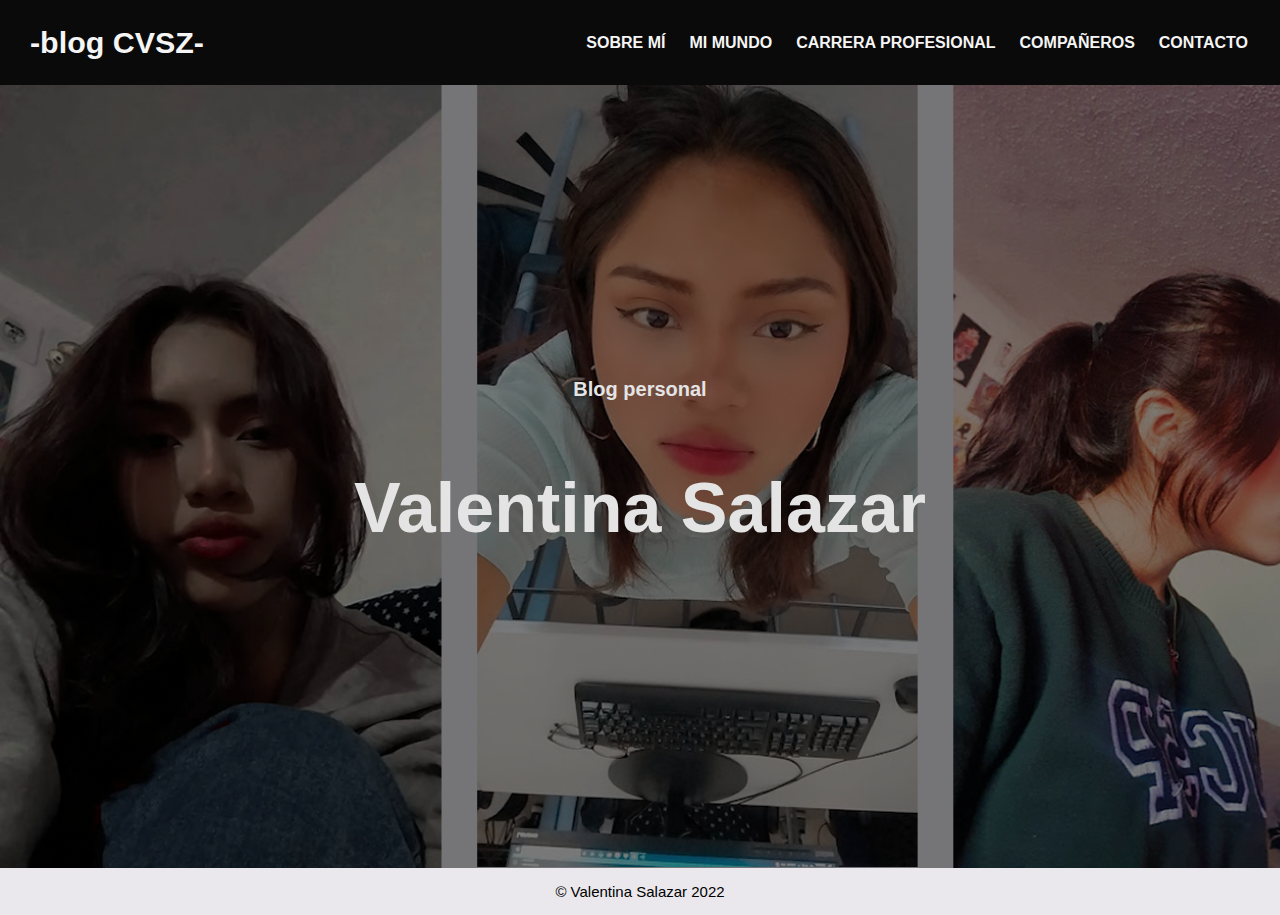
<file: index.html>
<!DOCTYPE html>
<html lang="es">
<head>
    <meta name="description" content="Camila Valentina Salazar Zúñiga">
    <meta name="author" content="Camila Valentina Salazar Zúñiga">
    <title>Camila Valentina Salazar Zúñiga</title>
    <link rel="stylesheet" href="style.css">
</head>
<body>
    <header>
        <div class="container">
            <a href="index.html" class="logo"> -blog CVSZ-</a>
            <nav>
                <a href="biografia.html"> SOBRE MÍ </a>
                <a href="hobbies.html"> MI MUNDO </a>
                <a href="carrera.html"> CARRERA PROFESIONAL </a>
                <a href="compañeres.html"> COMPAÑEROS </a>
                <a href="contacto.html"> CONTACTO</a>
            </nav>
        </div>
    </header>

    <section id="first">
        <p>Blog personal</p>
        <h1> Valentina Salazar </h1>
    </section>

    <footer>
        <div class="container">
            <p>&copy; Valentina Salazar 2022</p>
        </div>
    </footer>

</body>
</html>
</file>
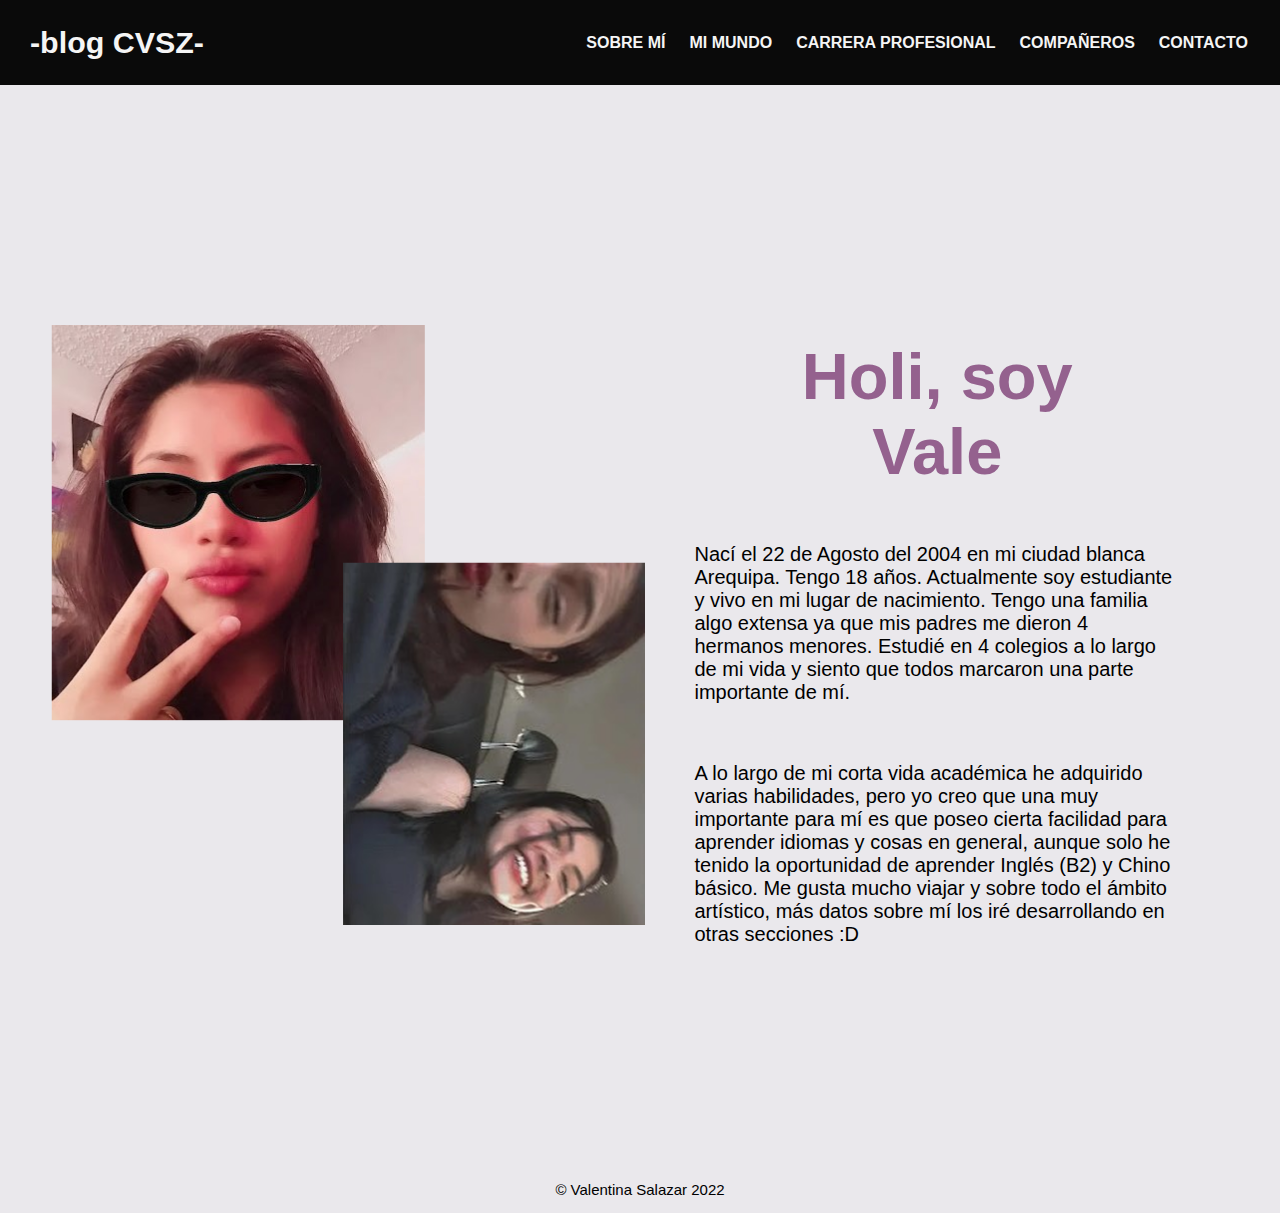
<file: biografia.html>
<!DOCTYPE html>
<html lang="es">
<head>
    <title> Camila Valentina Salazar Zúñiga</title>
    <link rel="stylesheet" href="style.css">
</head>
<body>
    <header>
        <div class="container">
            <a href="index.html" class="logo"> -blog CVSZ-</a>
            <nav>
                <a href="biografia.html"> SOBRE MÍ </a>
                <a href="hobbies.html"> MI MUNDO </a>
                <a href="carrera.html"> CARRERA PROFESIONAL </a>
                <a href="compañeres.html"> COMPAÑEROS </a>
                <a href="contacto.html"> CONTACTO</a>
            </nav>
        </div>
    </header>

    <section id="biografia">
        <div class="containerlmnt">
        <div class="img-yo"></div>
        <div class="textobio">
        <h2> Holi, soy Vale </h2>
        <p> Nací el 22 de Agosto del 2004 en mi ciudad blanca Arequipa. Tengo 18 años.
             Actualmente soy estudiante y vivo en mi lugar de nacimiento. Tengo una familia 
             algo extensa ya que mis padres me dieron 4 hermanos menores. Estudié en 4 colegios
             a lo largo de mi vida y siento que todos marcaron una parte importante de mí.
        </p>
        <br>
        <p>
             A lo largo de mi corta vida académica he adquirido varias habilidades, pero yo creo
              que una muy importante para mí es que poseo cierta facilidad para aprender idiomas
              y cosas en general, aunque solo he tenido la oportunidad de aprender Inglés (B2) y Chino básico.
              Me gusta mucho viajar y sobre todo el ámbito artístico, más datos sobre mí los iré desarrollando
              en otras secciones :D
        </p>
        </div>
    </div>
    </section>

    <footer>
        <div class="container">
            <p>&copy; Valentina Salazar 2022</p>
        </div>
    </footer>

</body>
</html></html>
</file>
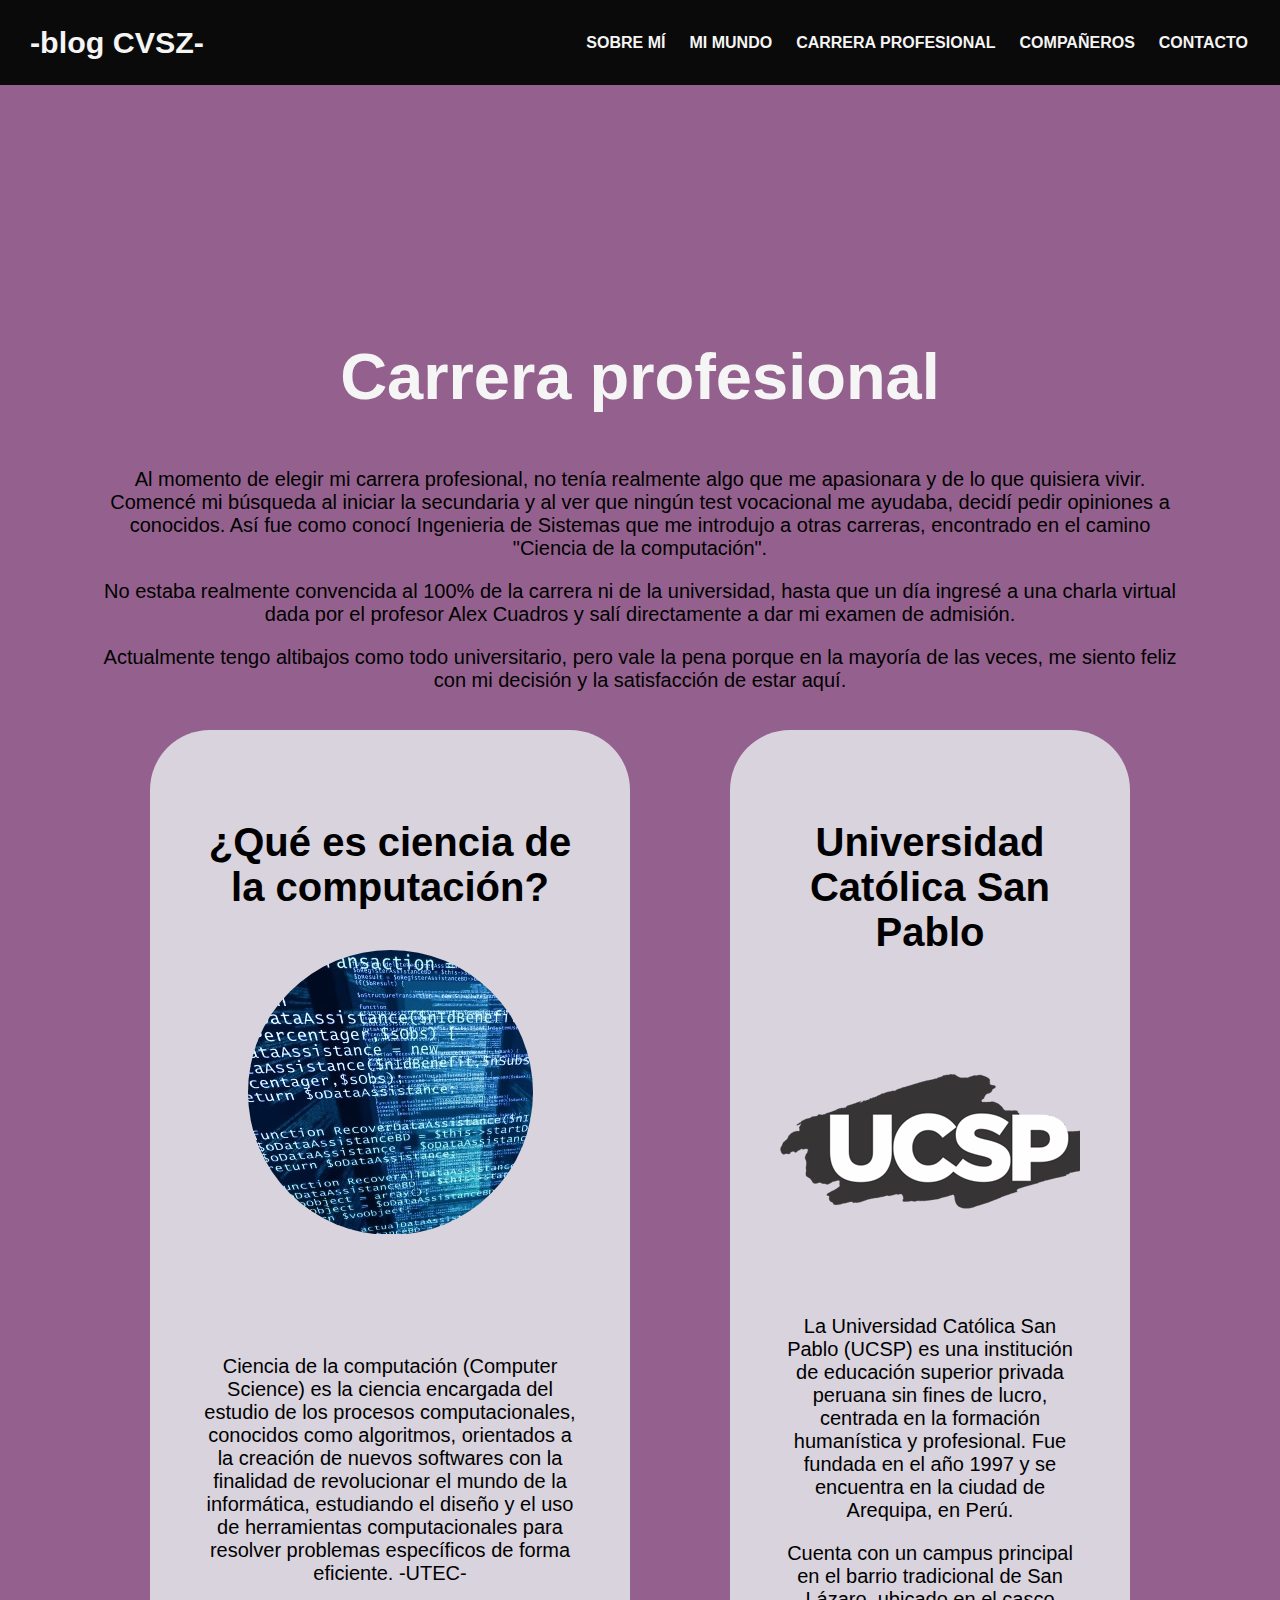
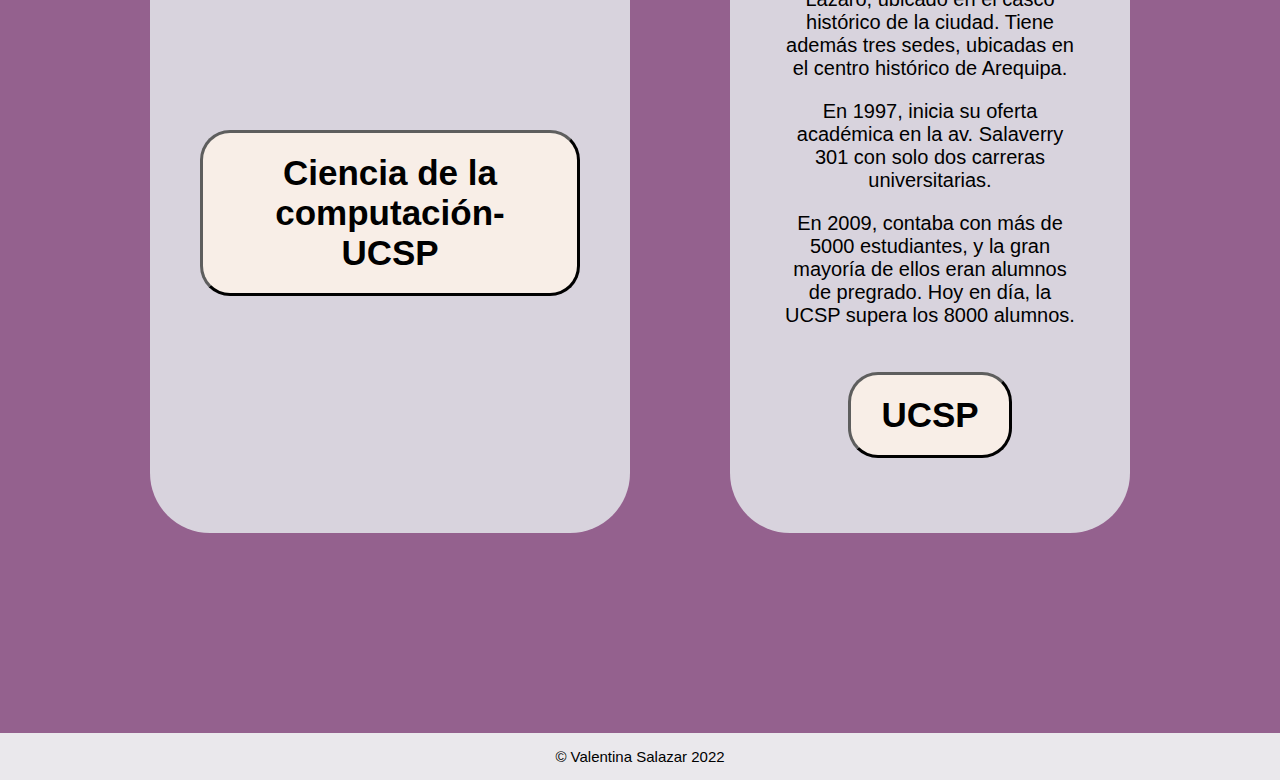
<file: carrera.html>
<!DOCTYPE html>
<html lang="es">
<head>
    <title>Camila Valentina Salazar Zúñiga</title>
    <link rel="stylesheet" href="style.css">
</head>
<body>
    
    <header>
        <div class="container">
            <a href="index.html" class="logo"> -blog CVSZ-</a>
            <nav>
                <a href="biografia.html"> SOBRE MÍ </a>
                <a href="hobbies.html"> MI MUNDO </a>
                <a href="carrera.html"> CARRERA PROFESIONAL </a>
                <a href="compañeres.html"> COMPAÑEROS </a>
                <a href="contacto.html"> CONTACTO</a>
            </nav>
        </div>
    </header>

    <section id="Carrera">
        <h2>Carrera profesional</h2>
        <section id="descripcion">
            <p>Al momento de elegir mi carrera profesional, no tenía realmente 
                algo que me apasionara y de lo que quisiera vivir. Comencé mi búsqueda 
                al iniciar la secundaria y al ver que ningún test vocacional me ayudaba, 
                decidí pedir opiniones a conocidos. Así fue como conocí Ingenieria de 
                Sistemas que me introdujo a otras carreras, encontrado en el camino "Ciencia
                 de la computación".
            </p>
            <p>No estaba realmente convencida al 100% de la carrera ni de la universidad, hasta 
                que un día ingresé a una charla virtual dada por el profesor Alex Cuadros y salí
                 directamente a dar mi examen de admisión.
            </p>
            <p>Actualmente tengo altibajos como todo universitario, pero vale la pena porque en la 
                mayoría de las veces, me siento feliz con mi decisión y la satisfacción de estar aquí.
            </p>
                <br>
        </section>
        <div class="containerlmnt">
        <section id="ccomp">
                <h3>¿Qué es ciencia de la computación?</h3>
                <div class="img-ccomp"></div>
                <p>Ciencia de la computación (Computer Science) es la ciencia
                    encargada del estudio de los procesos computacionales, 
                    conocidos como algoritmos, orientados a la creación de 
                    nuevos softwares con la finalidad de revolucionar el mundo
                     de la informática, estudiando el diseño y el uso de 
                     herramientas computacionales para resolver problemas 
                     específicos de forma eficiente. -UTEC-</p>
                <form action="https://cs.ucsp.edu.pe/pregrado/" target="_blank">
                    <button>Ciencia de la computación- UCSP</button>
                </form>
        </section>
    
        <section id="universidad">
                <h3>Universidad Católica San Pablo </h3>
                <div class="img-ucsp"></div>
                <p>La Universidad Católica San Pablo (UCSP) es una institución de
                     educación superior privada peruana sin fines de lucro, 
                     centrada en la formación humanística y profesional. Fue fundada
                      en el año 1997 y se encuentra en la ciudad de Arequipa, en Perú.</p>
                <p>Cuenta con un campus principal en el barrio tradicional de San Lázaro,
                     ubicado en el casco histórico de la ciudad. Tiene además tres sedes,
                      ubicadas en el centro histórico de Arequipa.</p>
                <p>En 1997, inicia su oferta académica en la av. Salaverry 301 con solo dos
                     carreras universitarias.</p>
                <p>En 2009, contaba con más de 5000 estudiantes, y la gran mayoría de ellos
                     eran alumnos de pregrado. Hoy en día, la UCSP supera los 8000 alumnos.</p>
                <form action="https://ucsp.edu.pe/" target="_blank">
                    <button> UCSP </button>
                </form>
        </section>
    </div>
    </section>

    <footer>
        <div class="container">
            <p>&copy; Valentina Salazar 2022</p>
        </div>
    </footer>
</body>
</html></html>
</file>
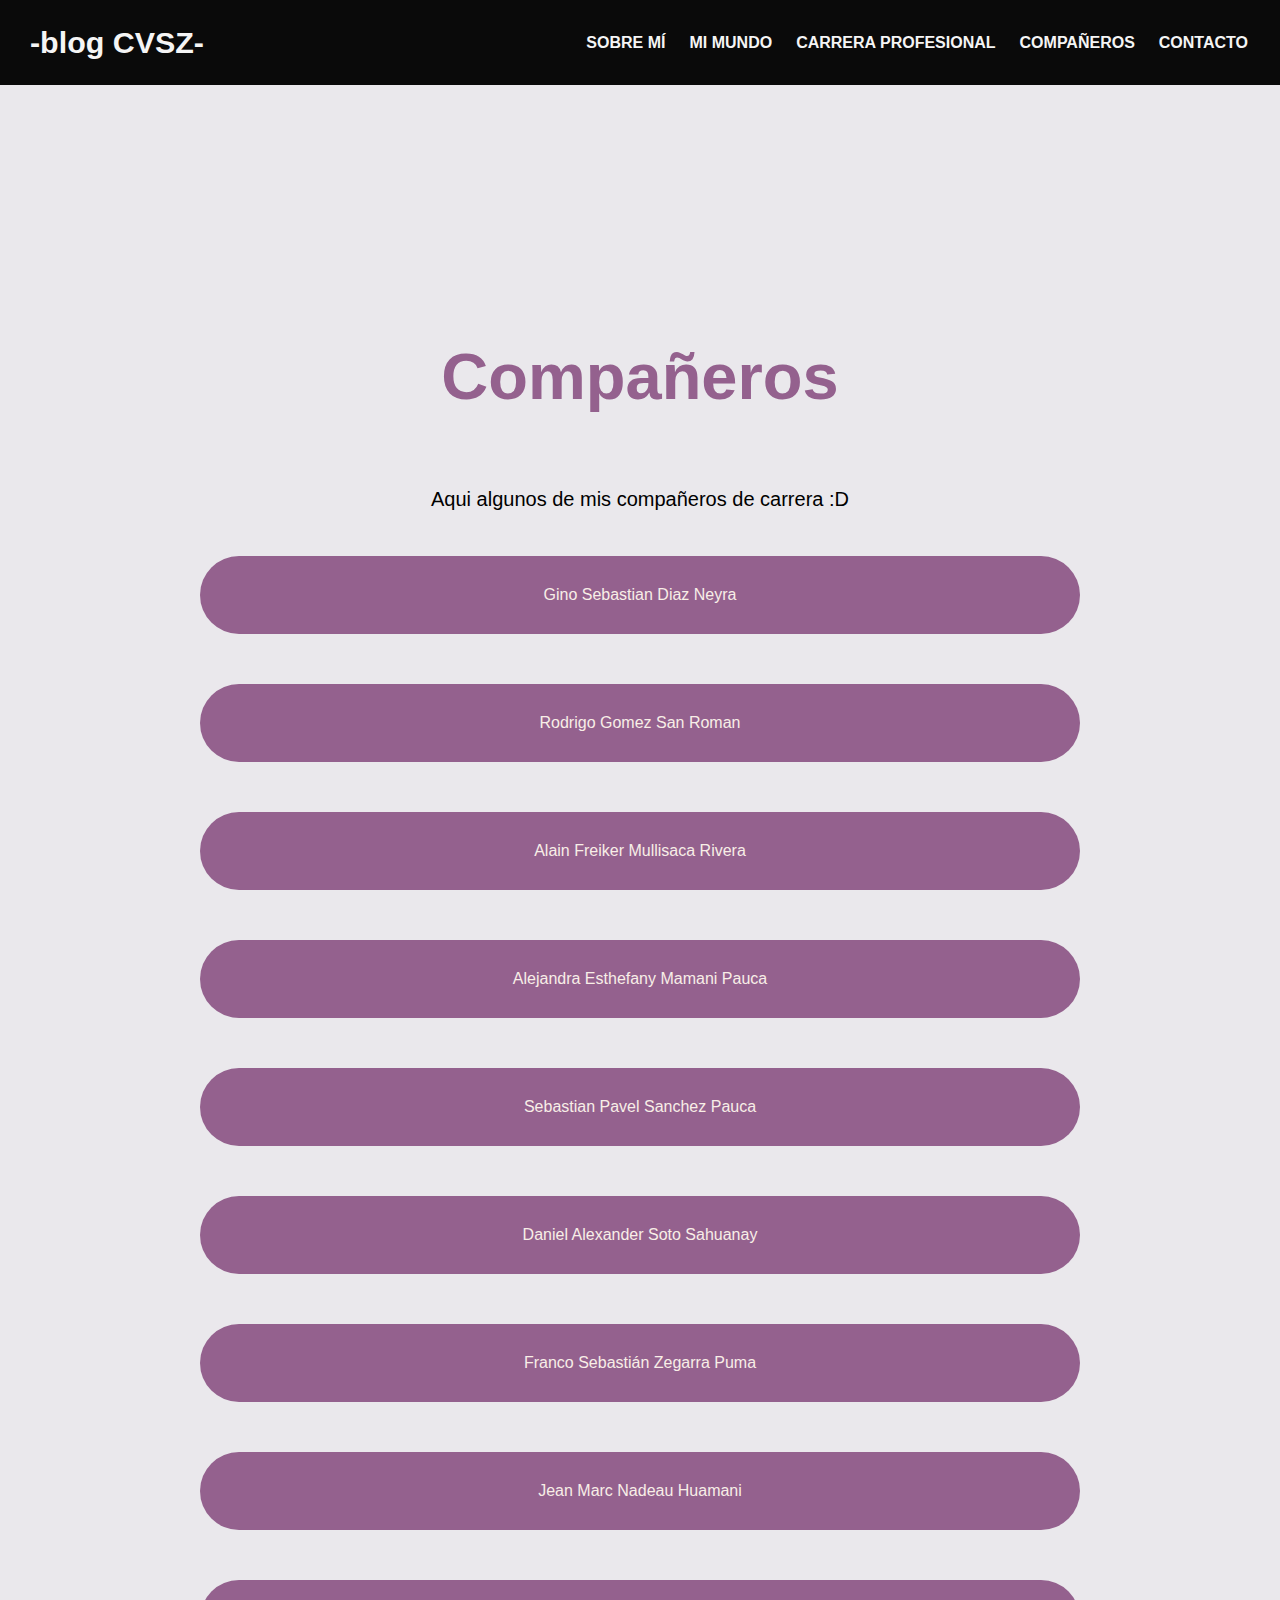
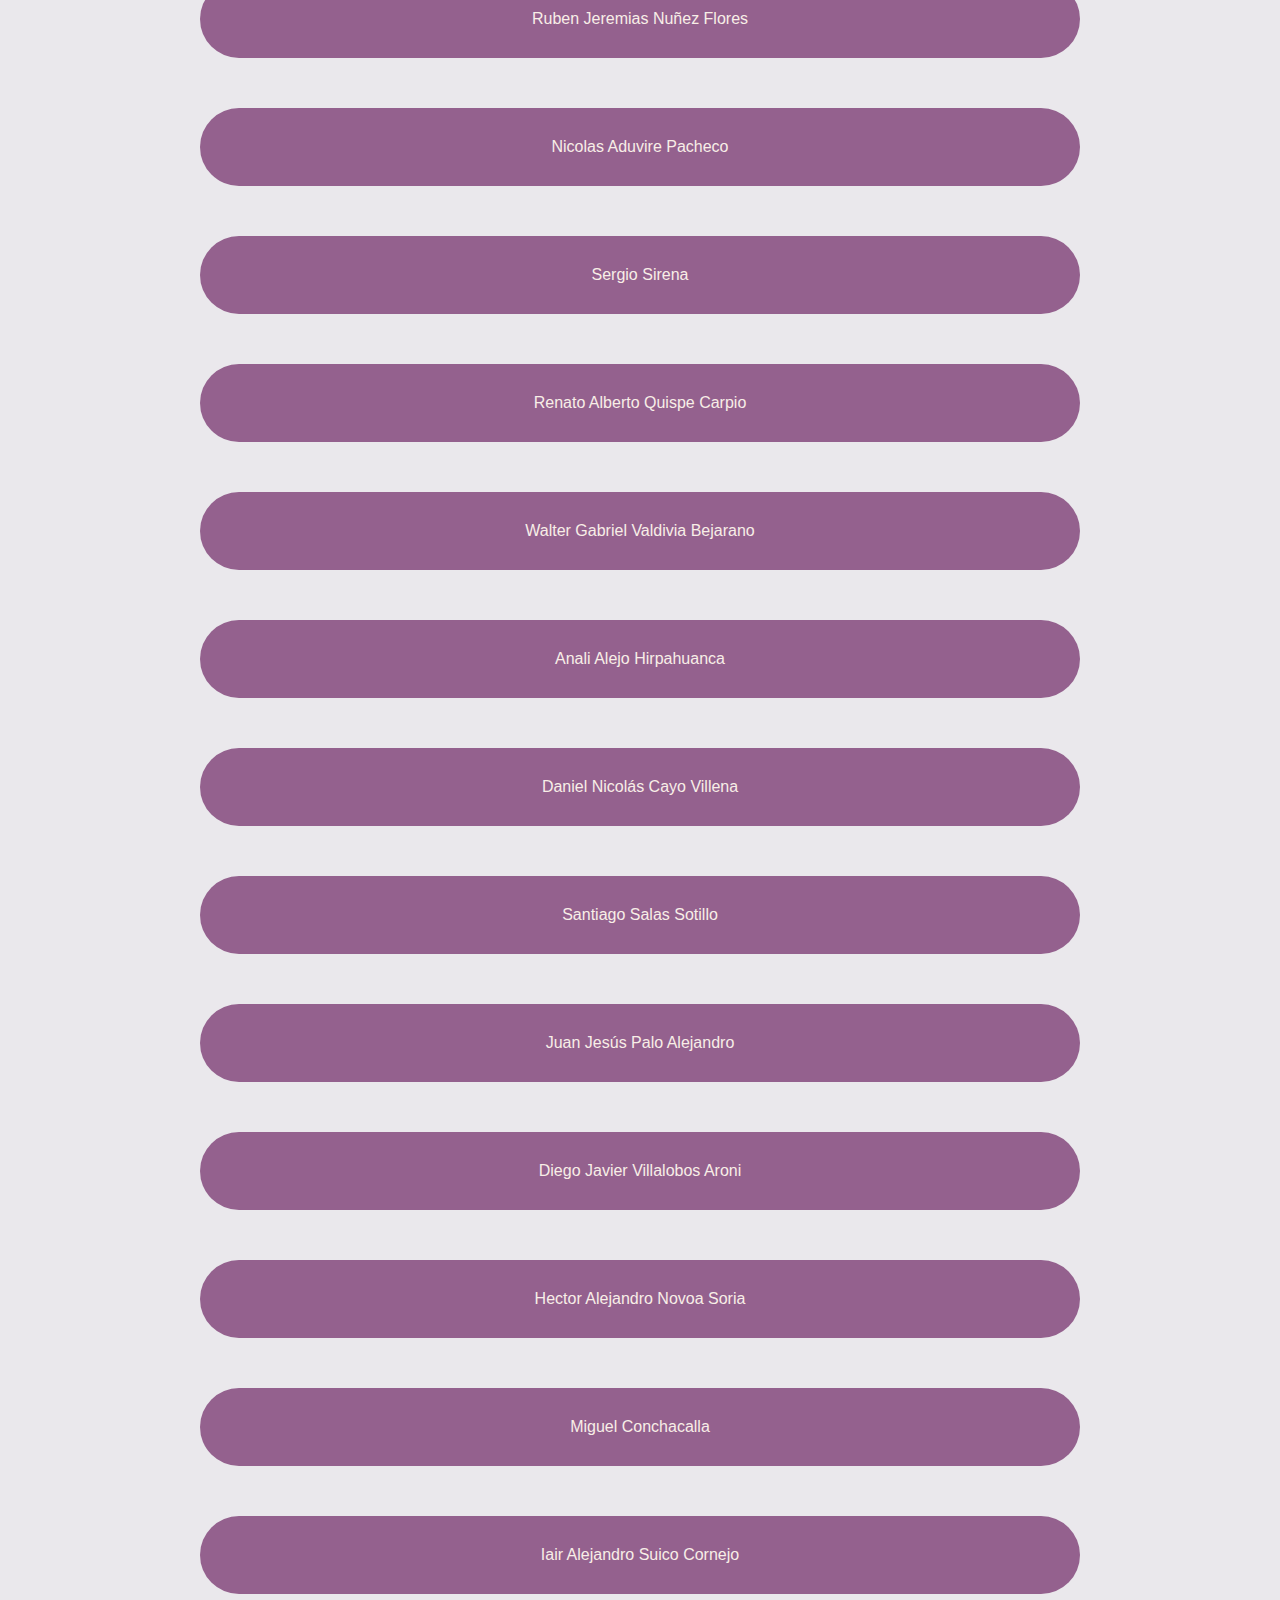
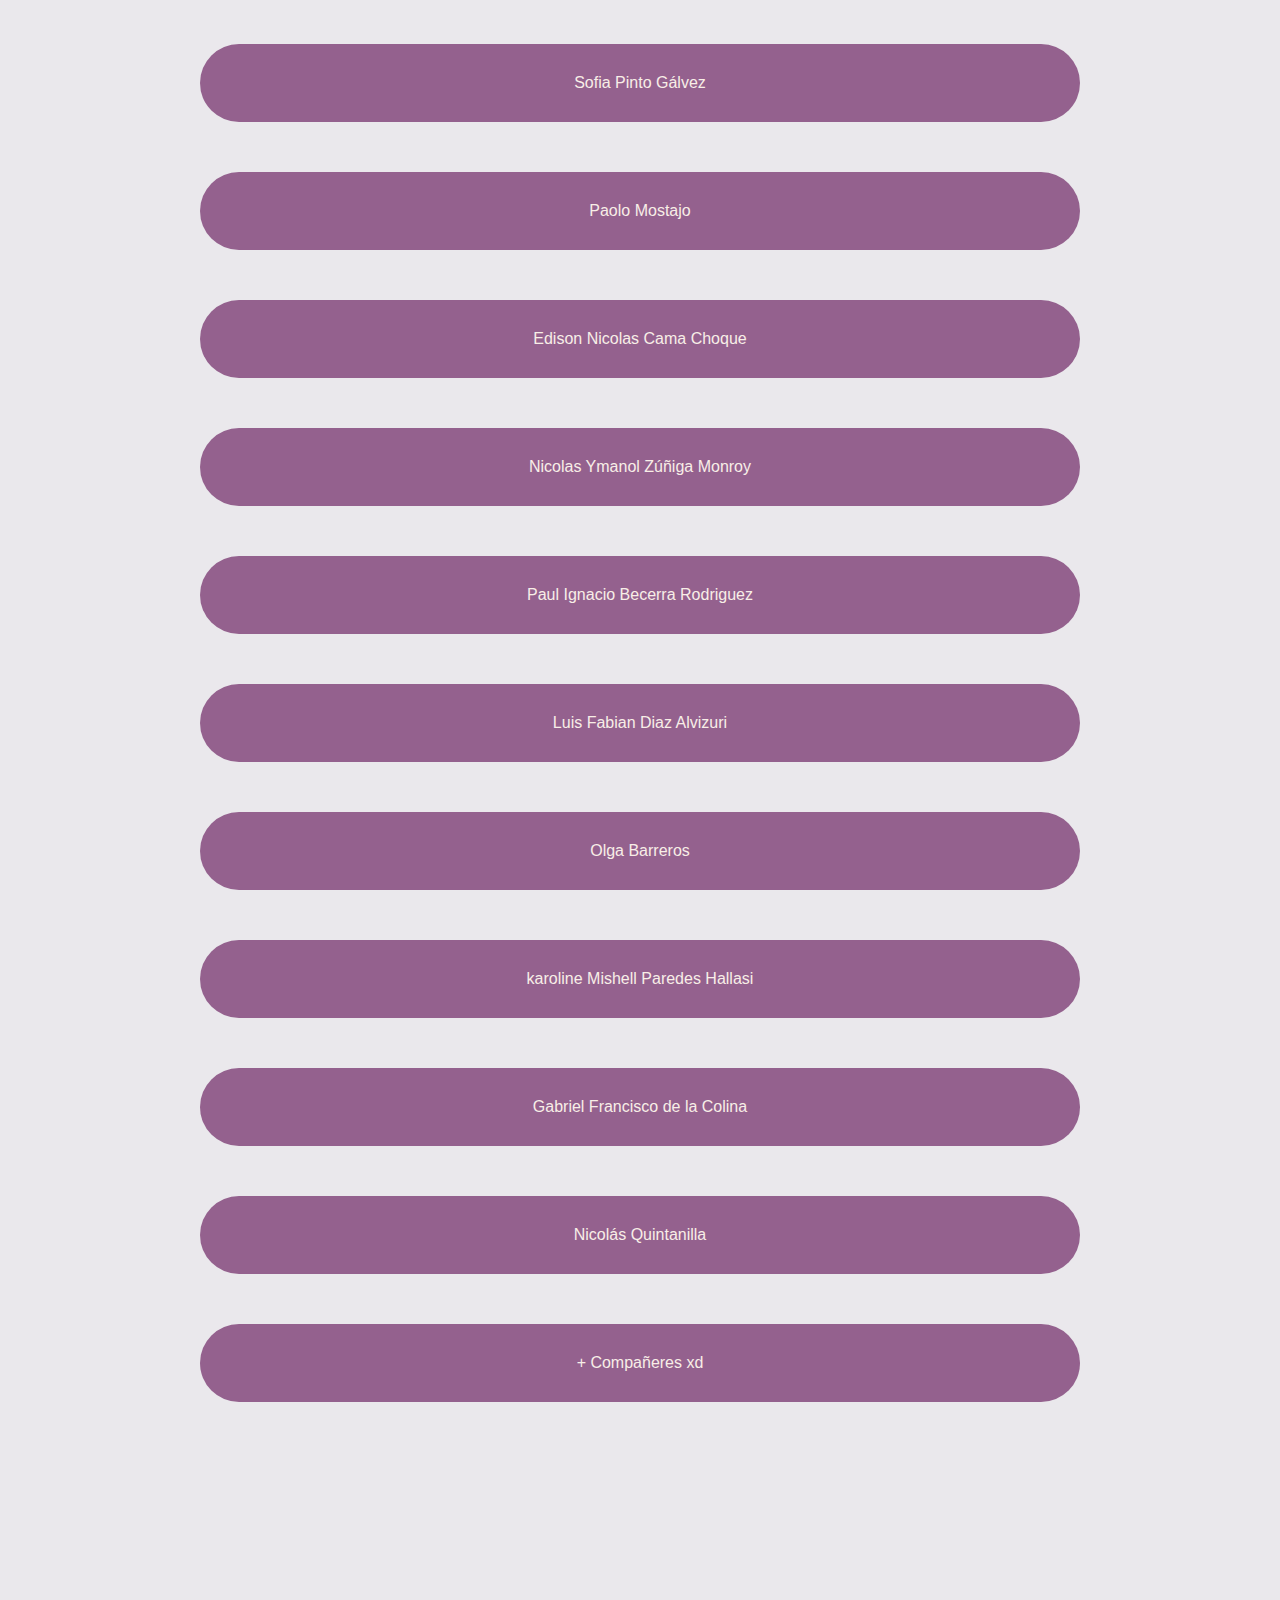
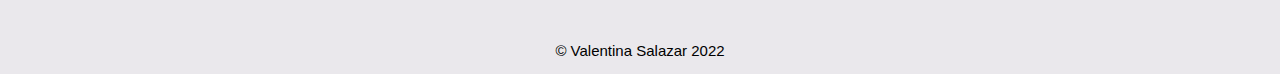
<file: compañeres.html>
<!DOCTYPE html>
<html lang="es">
<head>
    <title>Camila Valentina Salazar Zúñiga</title>
    <link rel="stylesheet" href="style.css">
</head>
<body>
    
    <header>
        <div class="container">
            <a href="index.html" class="logo"> -blog CVSZ-</a>
            <nav>
                <a href="biografia.html"> SOBRE MÍ </a>
                <a href="hobbies.html"> MI MUNDO </a>
                <a href="carrera.html"> CARRERA PROFESIONAL </a>
                <a href="compañeres.html"> COMPAÑEROS </a>
                <a href="contacto.html"> CONTACTO</a>
            </nav>
        </div>
    </header>

    <section id="compañeres">
        <h2>Compañeros</h2>
        <p> Aqui algunos de mis compañeros de carrera :D</p>
        <a href="https://ginosebastiand.github.io/" target="_blank"> Gino Sebastian Diaz Neyra</a>
        <a href="https://rodrigo-gomez-san-roman.web.app/" target="_blank">Rodrigo Gomez San Roman</a>
        <a href="https://frac722.github.io/" target="_blank"> Alain Freiker Mullisaca Rivera</a>
        <a href="http://aleemp.github.io/AlejandraEMP/" target="_blank">Alejandra Esthefany Mamani Pauca</a>
        <a href="https://seamurai.github.io/" target="_blank">Sebastian Pavel Sanchez Pauca</a>
        <a href="http:/danielsoto.site/" target="_blank" rel="noopener noreferrer">Daniel Alexander Soto Sahuanay</a>
        <a href="https://francozeg.github.io/" target="_blank">Franco Sebastián Zegarra Puma</a>
        <a href="https://jeanmarcnadeauhuamani.com/" target="_blank">Jean Marc Nadeau Huamani</a>
        <a href="http://ruben-jeremias-nunez-flores.rf.gd/?i=2" target="_blank">Ruben Jeremias Nuñez Flores</a>
        <a href="https://nickygadu2001.github.io/Nicolas-Aduvire-Pacheco/" target="_blank">Nicolas Aduvire Pacheco</a>
        <a href="https://sergiosirena17.github.io" target="_blank">Sergio Sirena</a>
        <a href="https://renatoqc.github.io/" target="_blank" rel="noopener noreferrer">Renato Alberto Quispe Carpio</a>
        <a href="https://gabygol123.github.io/" target="_blank">Walter Gabriel Valdivia Bejarano</a>
        <a href="http://analialejo.epizy.com/" target="_blank">Anali Alejo Hirpahuanca</a>
        <a href="https://danielcayo-b5543.web.app/" target="_blank">Daniel Nicolás Cayo Villena</a>
        <a href="https://santiagosalassotillo.github.io/" target="_blank">Santiago Salas Sotillo</a>
        <a href="https://juanpalo1.github.io/" target="_blank">Juan Jesús Palo Alejandro</a>
        <a href="http://DiegoVillalobosA.github.io" target="_blank">Diego Javier Villalobos Aroni</a>
        <a href="https://hector-alejandro-novoa-soria.web.app" target="_blank">Hector Alejandro Novoa Soria</a>
        <a href="https://miguelangelcq.github.io/ProyectoFinal/" target="_blank">Miguel Conchacalla</a>
        <a href="https://paginawebiair.web.app/" target="_blank">Iair Alejandro Suico Cornejo</a>
        <a href="https://sofiapintogalvez.github.io/" target="_blank">Sofia Pinto Gálvez</a>
        <a href="https://paolojma.github.io/PaoloMostajo/" target="_blank">Paolo Mostajo</a>
        <a href="https://liar2128.github.io/" target="_blank">Edison Nicolas Cama Choque</a>
        <a href="https://nikolaszm.github.io/" target="_blank">Nicolas Ymanol Zúñiga Monroy</a>
        <a href="https://paul-ignacio-becerra-rodriguez.great-site.net/" target="_blank">Paul Ignacio Becerra Rodriguez</a>
        <a href="https://luisfabiandiaz.github.io/" target="_blank">Luis Fabian Diaz Alvizuri</a>
        <a href="https://olgabarreros.github.io/" target="_blank">Olga Barreros</a>
        <a href="https://karolinemishellparedeshallasi.000webhostapp.com/" target="_blank">karoline Mishell Paredes Hallasi</a>
        <a href="https://gibale.github.io/" target="_blank"> Gabriel Francisco de la Colina</a>
        <a href="https://niclaii.github.io/Pagina-Web/" target="_blank">Nicolás Quintanilla</a>
        <a href="#" target="_blank">+ Compañeres xd</a>
    </section>

    <footer>
        <div class="container">
            <p>&copy; Valentina Salazar 2022</p>
        </div>
    </footer>
</body>
</html></html>
</file>
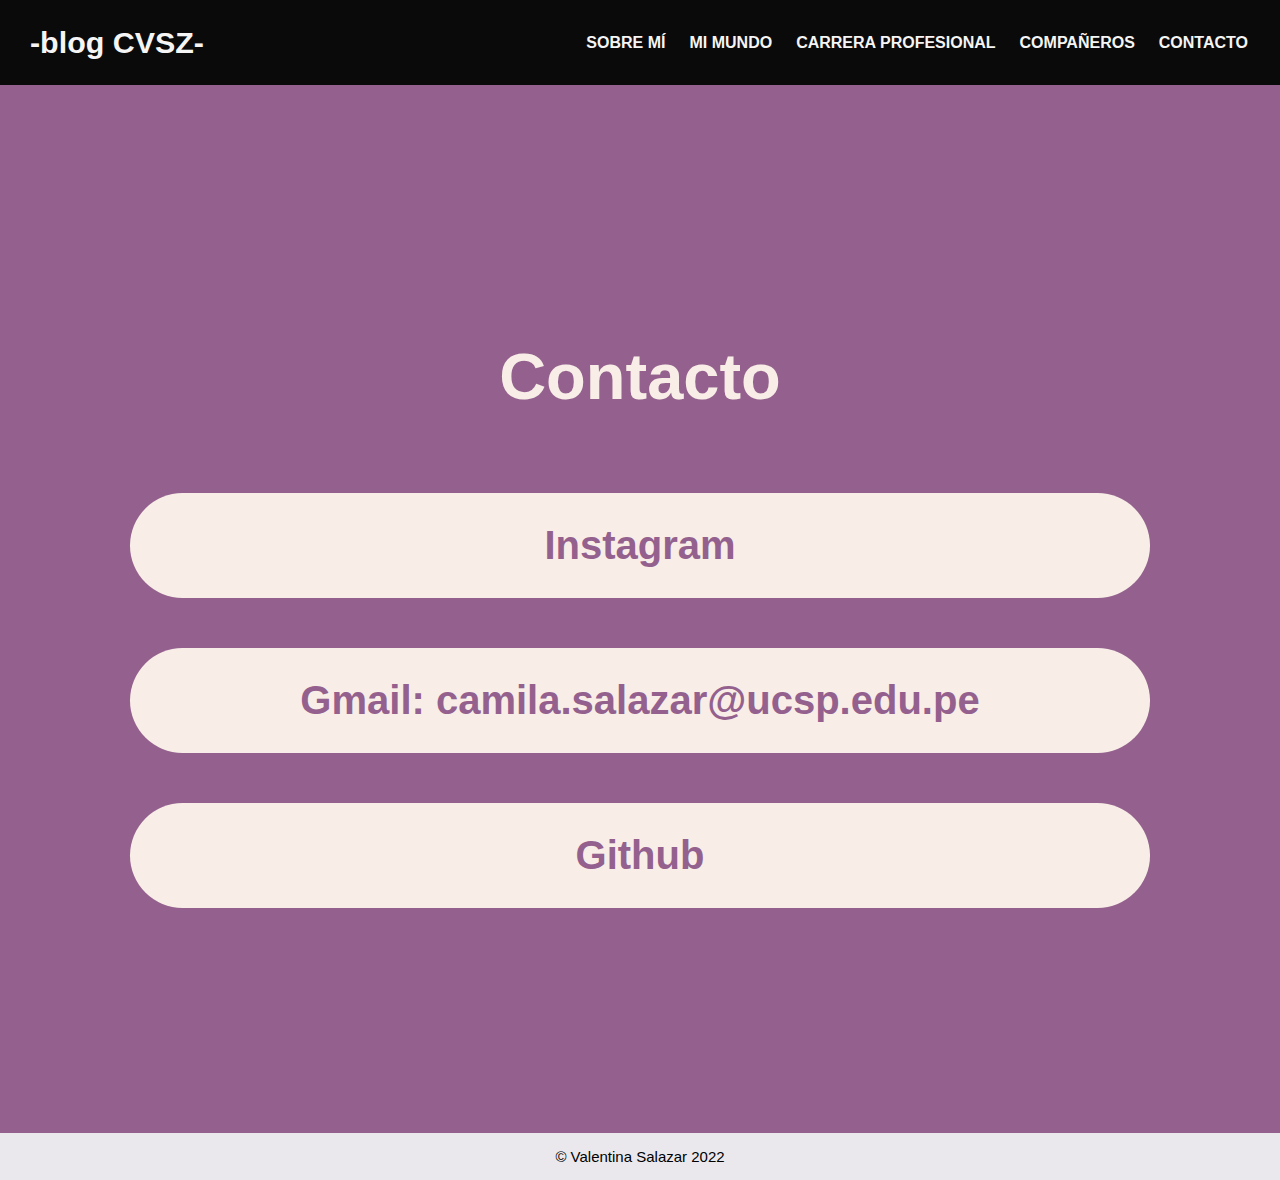
<file: contacto.html>
<!DOCTYPE html>
<html lang="es">
<head>
    <title>Camila Valentina Salazar Zúñiga</title>
    <link rel="stylesheet" href="style.css">
</head>
<body>
    <header>
        <div class="container">
            <a href="index.html" class="logo"> -blog CVSZ-</a>
            <nav>
                <a href="biografia.html"> SOBRE MÍ </a>
                <a href="hobbies.html"> MI MUNDO </a>
                <a href="carrera.html"> CARRERA PROFESIONAL </a>
                <a href="compañeres.html"> COMPAÑEROS </a>
                <a href="contacto.html"> CONTACTO</a>
            </nav>
        </div>
    </header>

    <section id="contacto">
        <h2>Contacto</h2>
        <a href="https://www.instagram.com/ucatolicasanpablo/" target="_blank">Instagram</a>
        <a href="#">Gmail: camila.salazar@ucsp.edu.pe</a>
        <a href="https://github.com/ValenSaZu" target="_blank">Github</a>
    </section>

    <footer>
        <div class="container">
            <p>&copy; Valentina Salazar 2022</p>
        </div>
    </footer>
</body>
</html></html>
</file>
<file: style.css>
*{
    box-sizing: border-box;
}
body{
    margin: 0;
    font-family: Verdana, Geneva, Tahoma, sans-serif;
    background-color: rgb(234, 232, 236);
    background-size: cover;
}
h1{ font-size: 70px;}
h2{ font-size: 65px;
font-weight: bold;
color: #94618e;
text-align: center;
}
h3{ font-size: 40px;}
p{ font-size: 20px;}
button{
    font-size: 35px;
    font-weight: bold;
    padding: 20px 30px;
    border-radius: 30px;
    border-color: rgb(10, 10, 10);
    border-width: 3px;
    background-color: #f8eee7;
    margin-top: 25px;
    margin-bottom: 25px;
}
.container{
    max-width: 1400px;
    margin:auto;
}
header{
    background-color: rgb(10, 10, 10);
}
header .logo{
    margin: 0px;
    padding: 25px 30px;
    color: rgb(245, 245, 245);
    font-weight: bold;
    font-size: 1.9em;
}
header .container{
    display: flex;
    flex-direction: column;
    align-items: center;
}
header nav{
    display: flex;
    flex-direction: column;
    text-align: center;
    padding-bottom: 30px;
}
header a{
    padding: 5px 12px;
    text-decoration: none;
    font-weight: bold;
    color: rgb(245, 245, 245);  
}
nav a:hover{
    color: #94618e;
}
#first{
    display: flex;
    align-items: center;
    justify-content: center;
    text-align: center;
    flex-direction: column;
    color: rgb(228, 228, 228);
    background-image: linear-gradient(
        0deg,
        rgba(0,0,0,0.5),
        rgba(0,0,0,0.5)
    )
    ,url("img/base.png");

    background-repeat: no-repeat;
    background-size: cover;
    height: 87vh;
}
#first {
    font-weight: bold;
}
#biografia{
    text-align: center;
    padding: 200px 50px;
    color: black;
}
#biografia .img-yo{
    background-image: url("img/bio.png");
    background-size: cover;
    background-repeat: no-repeat;
    height: 600px;
    width: 600px;
    display:block;
    margin: auto;
}
#Hobbies h2{
    padding: 0 65px;
    padding-top: 200px;
}
#Hobbies a{
    text-decoration: none;
    display: flex;
    justify-content: center;
    color: #94618e;
    font-size: 65px;
    font-weight: bold;
    padding-bottom: 100px;
}
#dibujo{
    background-color: rgb(216, 211, 221);
    padding: 50px 70px;
}
#dibujo .img-dibujo{
    background-image: url("img/dibujo2.jpg");
    background-size: cover;
    background-repeat: no-repeat;
    height: 600px;
    width: 800px;
    display: block;
    margin: auto;
}
#fotografia{
    text-align: end;
    padding: 50px 70px;
}
#fotografia .img-fotografia{
    background-image: url("img/fotografia.png");
    background-size: cover;
    background-repeat: no-repeat;
    height: 600px;
    width: 800px;
    display: block;
    margin: auto;
}
#videojuegos{
    background-color: rgb(216, 211, 221);
    padding: 50px 70px;
}
#videojuegos .img-lol{
    background-image: url("img/lol.jpg");
    background-size: cover;
    background-repeat: no-repeat;
    height: 600px;
    width:600px;
    display: block;
    margin: auto;
}
#mas{
    text-align: end;
    padding: 50px 70px;
}
#mas .img-masinfo{
    background-image: url("img/mas.jpg");
    background-size: cover;
    background-repeat: no-repeat;
    height: 600px;
    width: 600px;
    display: block;
    margin: auto;
}
#Carrera{
    padding: 200px 100px;
    text-align: center;
    background-color: #94618e;
}
#Carrera h2{
    color: rgb(245, 245, 245);
}
#ccomp{
    background-color: rgb(216, 211, 221);
    padding: 50px 70px;
    border-radius: 60px;
    margin: 100px 0px;
}
#ccomp .img-ccomp{
    background-image: url("img/ccomp.jpg");
    background-repeat: no-repeat;
    height: 285px;
    width: 285px;
    display: block;
    margin: auto;
    border-radius: 180px;
}
#universidad{
    background-color: rgb(216, 211, 221);
    padding: 50px 70px;
    border-radius: 60px;
    padding-top: 50px;
}
#universidad .img-ucsp{
    background-image: url("img/ucsp.png");
    background-repeat: no-repeat;
    height: 300px;
    width: 300px;
    display: block;
    margin: auto;
}
#compañeres{
    display: flex;
    flex-direction: column;
    text-align: center;
    padding: 200px 100px;
}
#compañeres a{
    text-decoration: none;
    background-color: #94618e;
    padding: 30px 40px;
    margin: 25px 100px;
    color: #f8eee7;
    border-radius: 60px;
}
#compañeres a:hover{
    color: rgb(10, 10, 10);
    font-weight: bold;
}
#contacto{
    display: flex;
    flex-direction: column;
    padding: 500px 100px;
    text-align: center;
    background-color: #94618e;
    background-size: cover;
}
#contacto h2{
    color: #f8eee7;
}
#contacto a{
    font-size: 40px;
    font-weight: bold;
    text-decoration: none;
    background-color: #f8eee7;
    padding: 30px 40px;
    margin: 25px 30px;
    color: #94618e;
    border-radius: 60px;
}
footer p{
    font-size: 15px;
    text-align: center;
}

@media (min-width: 985px){
    h2{
        padding: 0px 50px;
    }
    header .container{
        flex-direction: row;
        justify-content: space-between;
    }
    header nav{
        flex-direction: row;
        padding-bottom: 0px;
        padding-right: 20px;
    }
    .containerlmnt{
        display: flex;
    }
    #biografia .img-yo{
        background-position: center center;
    }
    #biografia .textobio{
        width: 50%;
        text-align: initial;
        padding: 0px 50px;
    }
    #contacto{
        padding: 200px 100px;
    }
    #dibujo .img-dibujo{
        background-image: url("img/dibujo2pt2.jpg");
        background-size: 600px 600px;
        background-position: center center;

    }
    #dibujo .textdib{
        width: 50%;
        padding: 0px 50px;
    }
    #fotografia .img-fotografia{
        background-position: center center;
    }
    #fotografia .textfoto{
        width: 50%;
        padding: 0px 50px;
    }
    #videojuegos .img-lol{
        background-position: center center;
    }
    #videojuegos .textvideo{
        width: 50%;
        padding: 0px 50px;
    }
    #mas .img-masinfo{
        background-position: center center;
    }
    #mas .textmas{
        width: 50%;
        padding: 0px 50px;
    }
    #ccomp p{
        padding: 100px 0px;
    }
    #ccomp{
        margin: 0px 50px;
        padding: 50px;
    }
    #universidad{
        margin: 0px 50px;
        padding: 50px;
    }
}
</file>
